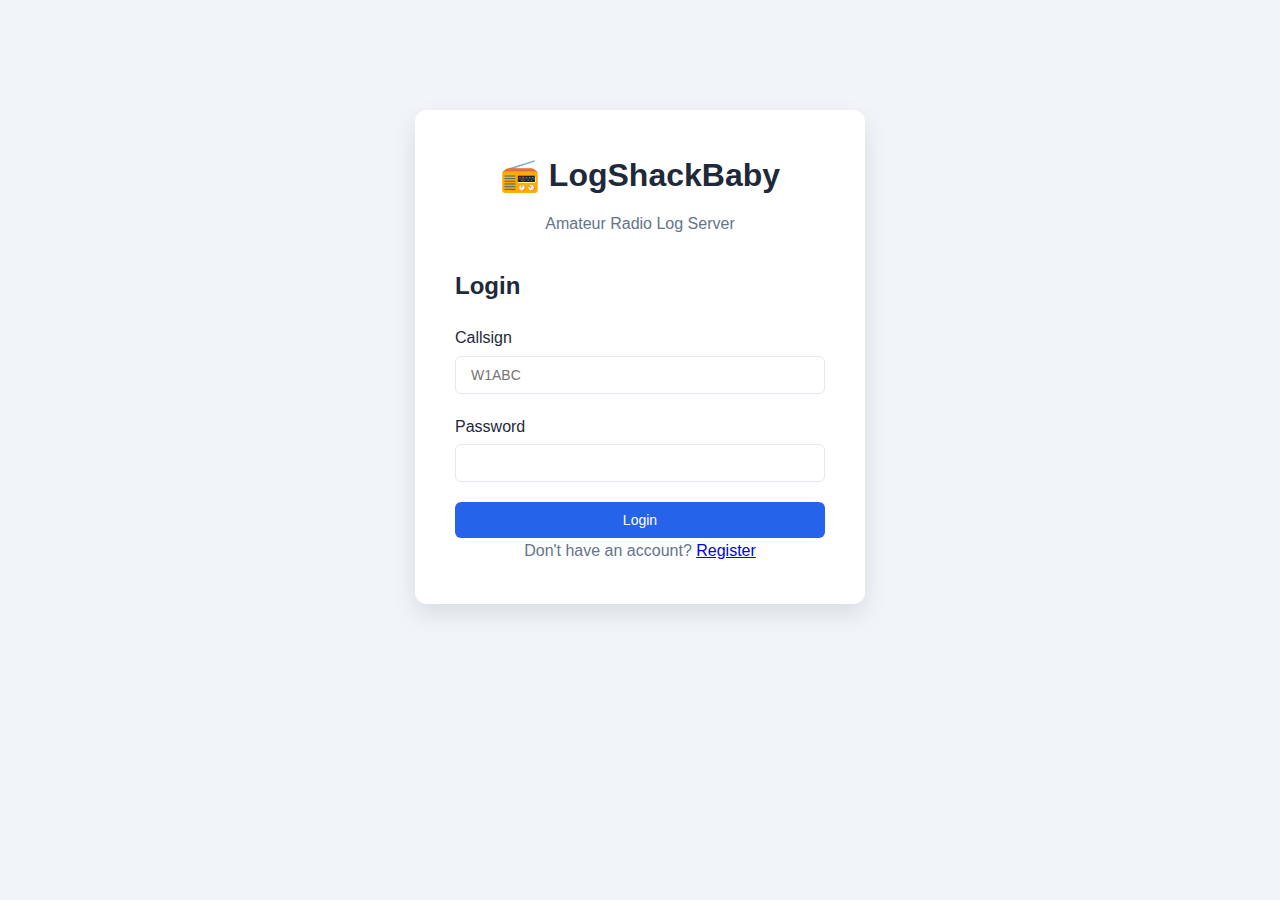
<file: frontend/index.html>
<!DOCTYPE html>
<html lang="en">
<head>
    <meta charset="UTF-8">
    <meta name="viewport" content="width=device-width, initial-scale=1.0">
    <title>LogShackBaby - Amateur Radio Log Server</title>
    <link rel="stylesheet" href="css/style.css">
</head>
<body>
    <div id="app">
        <!-- Navigation -->
        <nav id="navbar" class="navbar hidden">
            <div class="nav-container">
                <div class="nav-brand">
                    <span class="radio-icon">📻</span>
                    <span class="brand-name">LogShackBaby</span>
                </div>
                <div class="nav-user">
                    <span id="nav-callsign"></span>
                    <button id="logout-btn" class="btn btn-secondary">Logout</button>
                </div>
            </div>
        </nav>

        <!-- Login Screen -->
        <div id="login-screen" class="screen active">
            <div class="container">
                <div class="auth-box">
                    <div class="header">
                        <h1><span class="radio-icon">📻</span> LogShackBaby</h1>
                        <p>Amateur Radio Log Server</p>
                    </div>

                    <div id="login-form-container">
                        <h2>Login</h2>
                        <form id="login-form">
                            <div class="form-group">
                                <label>Callsign</label>
                                <input type="text" id="login-callsign" required placeholder="W1ABC">
                            </div>
                            <div class="form-group">
                                <label>Password</label>
                                <input type="password" id="login-password" required>
                            </div>
                            <button type="submit" class="btn btn-primary btn-block">Login</button>
                        </form>
                        <p class="text-center">
                            Don't have an account? 
                            <a href="#" id="show-register">Register</a>
                        </p>
                    </div>

                    <div id="mfa-verify-container" class="hidden">
                        <h2>Two-Factor Authentication</h2>
                        <p>Enter the 6-digit code from your authenticator app</p>
                        <form id="mfa-verify-form">
                            <div class="form-group">
                                <label>Authentication Code</label>
                                <input type="text" id="mfa-verify-code" required maxlength="6" pattern="[0-9]{6}" placeholder="000000">
                            </div>
                            <button type="submit" class="btn btn-primary btn-block">Verify</button>
                        </form>
                    </div>
                </div>
            </div>
        </div>

        <!-- Register Screen -->
        <div id="register-screen" class="screen">
            <div class="container">
                <div class="auth-box">
                    <div class="header">
                        <h1><span class="radio-icon">📻</span> LogShackBaby</h1>
                        <p>Create Your Account</p>
                    </div>

                    <form id="register-form">
                        <div class="form-group">
                            <label>Callsign *</label>
                            <input type="text" id="register-callsign" required placeholder="W1ABC">
                        </div>
                        <div class="form-group">
                            <label>Email *</label>
                            <input type="email" id="register-email" required placeholder="your@email.com">
                        </div>
                        <div class="form-group">
                            <label>Password *</label>
                            <input type="password" id="register-password" required minlength="8">
                        </div>
                        <div class="form-group">
                            <label>Confirm Password *</label>
                            <input type="password" id="register-password-confirm" required minlength="8">
                        </div>
                        <button type="submit" class="btn btn-primary btn-block">Register</button>
                    </form>
                    <p class="text-center">
                        Already have an account? 
                        <a href="#" id="show-login">Login</a>
                    </p>
                </div>
            </div>
        </div>

        <!-- Dashboard Screen -->
        <div id="dashboard-screen" class="screen">
            <div class="container">
                <div class="dashboard">
                    <div class="tabs">
                        <button class="tab active" data-tab="logs">My Logs</button>
                        <button class="tab" data-tab="upload">Upload</button>
                        <button class="tab" data-tab="api-keys">API Keys</button>
                        <button class="tab" data-tab="settings">Settings</button>
                    </div>

                    <!-- Logs Tab -->
                    <div id="logs-tab" class="tab-content active">
                        <h2>My Logbook</h2>
                        
                        <div class="stats-grid">
                            <div class="stat-card">
                                <div class="stat-value" id="stat-total-qsos">0</div>
                                <div class="stat-label">Total QSOs</div>
                            </div>
                            <div class="stat-card">
                                <div class="stat-value" id="stat-unique-calls">0</div>
                                <div class="stat-label">Unique Callsigns</div>
                            </div>
                            <div class="stat-card">
                                <div class="stat-value" id="stat-bands">0</div>
                                <div class="stat-label">Bands Worked</div>
                            </div>
                            <div class="stat-card">
                                <div class="stat-value" id="stat-modes">0</div>
                                <div class="stat-label">Modes Used</div>
                            </div>
                        </div>

                        <div class="filters">
                            <input type="text" id="filter-callsign" placeholder="Filter by callsign...">
                            <select id="filter-band">
                                <option value="">All Bands</option>
                            </select>
                            <select id="filter-mode">
                                <option value="">All Modes</option>
                            </select>
                            <button id="apply-filters" class="btn btn-primary">Apply</button>
                            <button id="export-logs-btn" class="btn btn-secondary">📥 Export ADIF</button>
                        </div>

                        <div class="table-container">
                            <table id="logs-table">
                                <thead>
                                    <tr>
                                        <th>Date</th>
                                        <th>Time</th>
                                        <th>Callsign</th>
                                        <th>Band</th>
                                        <th>Mode</th>
                                        <th>RST Sent</th>
                                        <th>RST Rcvd</th>
                                        <th>Grid</th>
                                    </tr>
                                </thead>
                                <tbody id="logs-tbody">
                                    <tr>
                                        <td colspan="8" class="text-center">Loading...</td>
                                    </tr>
                                </tbody>
                            </table>
                        </div>

                        <div class="pagination" id="logs-pagination"></div>
                    </div>

                    <!-- Upload Tab -->
                    <div id="upload-tab" class="tab-content">
                        <h2>Upload ADIF Log</h2>
                        
                        <div class="upload-section">
                            <div class="upload-instructions">
                                <h3>How to Upload</h3>
                                <ol>
                                    <li>Export your log from your logging software in ADIF format (.adi or .adif)</li>
                                    <li>Click "Choose File" below and select your ADIF file</li>
                                    <li>Click "Upload" - duplicates will be automatically skipped</li>
                                </ol>
                                <p class="note">Maximum file size: 16MB</p>
                            </div>

                            <div class="upload-form">
                                <input type="file" id="adif-file" accept=".adi,.adif" class="file-input">
                                <button id="upload-btn" class="btn btn-primary btn-block">Upload ADIF File</button>
                            </div>

                            <div id="upload-result" class="hidden"></div>
                        </div>

                        <h3>Upload History</h3>
                        <div class="table-container">
                            <table id="uploads-table">
                                <thead>
                                    <tr>
                                        <th>Filename</th>
                                        <th>Date</th>
                                        <th>Total</th>
                                        <th>New</th>
                                        <th>Duplicates</th>
                                        <th>Status</th>
                                    </tr>
                                </thead>
                                <tbody id="uploads-tbody">
                                    <tr>
                                        <td colspan="6" class="text-center">No uploads yet</td>
                                    </tr>
                                </tbody>
                            </table>
                        </div>
                    </div>

                    <!-- API Keys Tab -->
                    <div id="api-keys-tab" class="tab-content">
                        <h2>API Keys</h2>
                        
                        <div class="api-info">
                            <p>API keys allow you to upload logs programmatically. Keep your keys secure!</p>
                            <p><strong>Upload Endpoint:</strong> <code>POST /api/logs/upload</code></p>
                            <p><strong>Header:</strong> <code>X-API-Key: your-api-key-here</code></p>
                        </div>

                        <button id="create-api-key-btn" class="btn btn-primary">Create New API Key</button>

                        <div id="new-api-key-display" class="hidden">
                            <div class="alert alert-success">
                                <strong>Your new API key (save it now - you won't see it again):</strong>
                                <div class="api-key-display">
                                    <code id="new-api-key-value"></code>
                                    <button id="copy-api-key" class="btn btn-secondary btn-small">Copy</button>
                                </div>
                            </div>
                        </div>

                        <div class="table-container">
                            <table id="api-keys-table">
                                <thead>
                                    <tr>
                                        <th>Prefix</th>
                                        <th>Description</th>
                                        <th>Created</th>
                                        <th>Last Used</th>
                                        <th>Actions</th>
                                    </tr>
                                </thead>
                                <tbody id="api-keys-tbody">
                                    <tr>
                                        <td colspan="5" class="text-center">Loading...</td>
                                    </tr>
                                </tbody>
                            </table>
                        </div>
                    </div>

                    <!-- Settings Tab -->
                    <div id="settings-tab" class="tab-content">
                        <h2>Settings</h2>
                        
                        <div class="settings-section">
                            <h3>Two-Factor Authentication</h3>
                            
                            <div id="mfa-disabled" class="hidden">
                                <p>Protect your account with two-factor authentication using apps like Google Authenticator, Authy, or Microsoft Authenticator.</p>
                                <button id="enable-mfa-btn" class="btn btn-primary">Enable 2FA</button>
                            </div>

                            <div id="mfa-setup" class="hidden">
                                <p>Scan this QR code with your authenticator app:</p>
                                <div id="mfa-qr-code"></div>
                                <p>Or enter this secret manually: <code id="mfa-secret"></code></p>
                                <form id="mfa-enable-form">
                                    <div class="form-group">
                                        <label>Enter verification code:</label>
                                        <input type="text" id="mfa-enable-code" required maxlength="6" pattern="[0-9]{6}">
                                    </div>
                                    <button type="submit" class="btn btn-primary">Verify & Enable</button>
                                    <button type="button" id="cancel-mfa-setup" class="btn btn-secondary">Cancel</button>
                                </form>
                            </div>

                            <div id="mfa-enabled" class="hidden">
                                <p class="success">✓ Two-factor authentication is enabled</p>
                                <button id="disable-mfa-btn" class="btn btn-danger">Disable 2FA</button>
                            </div>
                        </div>
                    </div>
                </div>
            </div>
        </div>

        <!-- Messages -->
        <div id="message-container"></div>
    </div>

    <script src="js/app.js"></script>
</body>
</html>
</file>
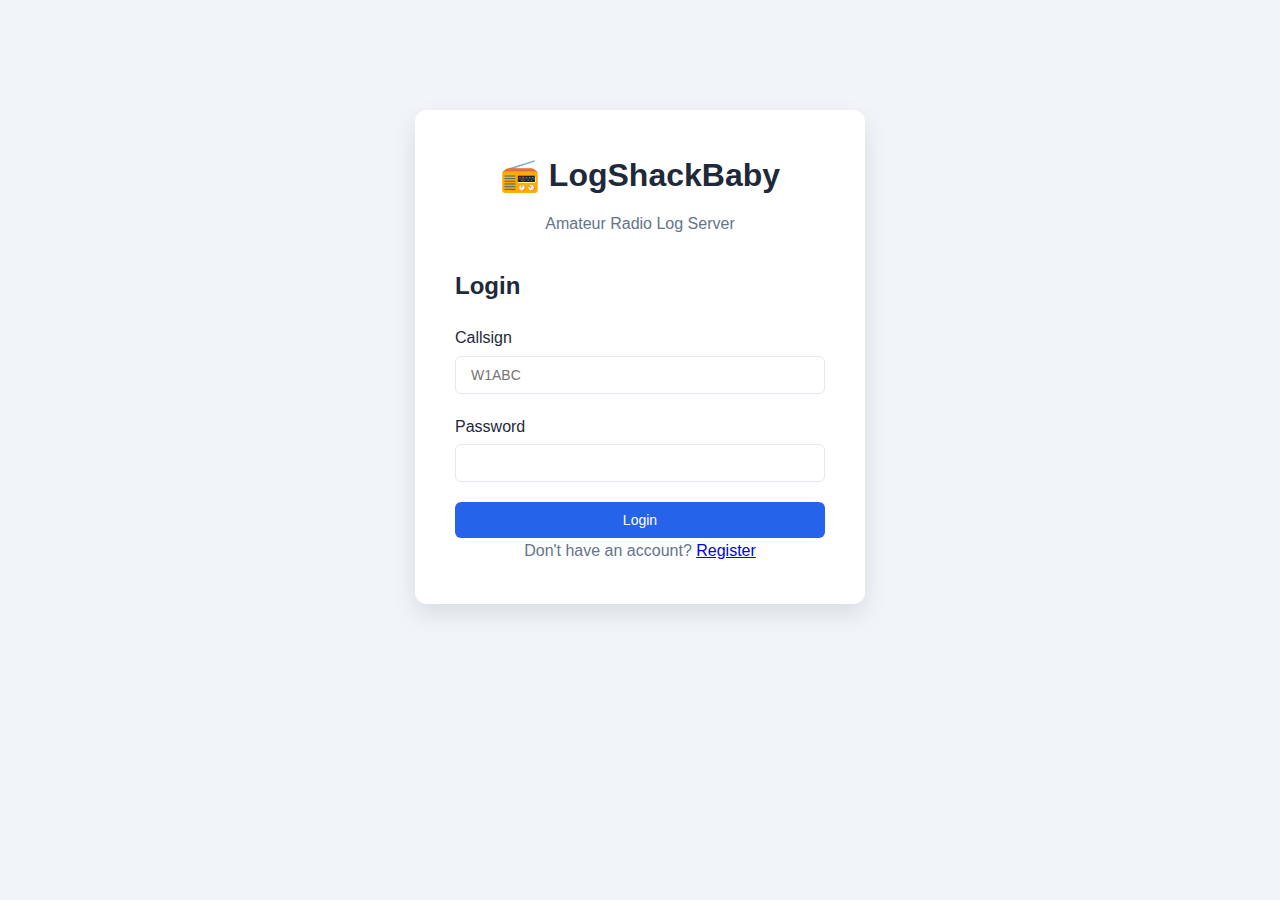
<file: frontend/contest.html>
<!DOCTYPE html>
<html lang="en">
<head>
    <meta charset="UTF-8">
    <meta name="viewport" content="width=device-width, initial-scale=1.0">
    <title>Contest Management - LogShackBaby</title>
    <link rel="stylesheet" href="css/style.css">
    <style>
        .contest-grid {
            display: grid;
            grid-template-columns: repeat(auto-fill, minmax(300px, 1fr));
            gap: 20px;
            margin-top: 20px;
        }
        .contest-card {
            border: 1px solid #ddd;
            border-radius: 8px;
            padding: 20px;
            background: white;
        }
        .contest-card h3 {
            margin-top: 0;
        }
        .contest-dates {
            font-size: 0.9em;
            color: #666;
        }
        .contest-actions {
            margin-top: 15px;
            display: flex;
            gap: 10px;
        }
        .status-badge {
            display: inline-block;
            padding: 4px 8px;
            border-radius: 4px;
            font-size: 0.85em;
        }
        .status-active {
            background: #4CAF50;
            color: white;
        }
        .status-inactive {
            background: #999;
            color: white;
        }
        .modal {
            display: none;
            position: fixed;
            z-index: 1000;
            left: 0;
            top: 0;
            width: 100%;
            height: 100%;
            background-color: rgba(0,0,0,0.5);
        }
        .modal-content {
            background-color: #fefefe;
            margin: 5% auto;
            padding: 30px;
            border: 1px solid #888;
            border-radius: 8px;
            width: 90%;
            max-width: 600px;
            max-height: 80vh;
            overflow-y: auto;
        }
        .form-group {
            margin-bottom: 15px;
        }
        .form-group label {
            display: block;
            margin-bottom: 5px;
            font-weight: bold;
        }
        .form-group input,
        .form-group textarea,
        .form-group select {
            width: 100%;
            padding: 8px;
            border: 1px solid #ddd;
            border-radius: 4px;
        }
        .form-group textarea {
            min-height: 80px;
            resize: vertical;
        }
        .btn {
            padding: 10px 20px;
            border: none;
            border-radius: 4px;
            cursor: pointer;
            font-size: 1em;
        }
        .btn-primary {
            background: #2196F3;
            color: white;
        }
        .btn-secondary {
            background: #999;
            color: white;
        }
        .btn-danger {
            background: #f44336;
            color: white;
        }
        .btn-success {
            background: #4CAF50;
            color: white;
        }
        .btn:hover {
            opacity: 0.9;
        }
        .close {
            color: #aaa;
            float: right;
            font-size: 28px;
            font-weight: bold;
            cursor: pointer;
        }
        .close:hover {
            color: #000;
        }
    </style>
</head>
<body>
    <div class="container">
        <header>
            <h1>Contest Management</h1>
            <div class="user-info">
                <span id="userCallsign"></span>
                <button onclick="logout()" class="btn btn-secondary">Logout</button>
            </div>
        </header>

        <nav>
            <a href="index.html">Home</a>
            <a href="contest.html" class="active">Manage Contests</a>
            <a href="leaderboard.html">Leaderboards</a>
        </nav>

        <main>
            <div id="accessDenied" style="display: none;">
                <h2>Access Denied</h2>
                <p>You need contestadmin role to manage contests.</p>
                <a href="leaderboard.html" class="btn btn-primary">View Leaderboards</a>
            </div>

            <div id="contestManagement">
                <div style="display: flex; justify-content: space-between; align-items: center; margin-bottom: 20px;">
                    <h2>Your Contests</h2>
                    <button onclick="showCreateModal()" class="btn btn-primary">Create New Contest</button>
                </div>

                <div id="contestList" class="contest-grid">
                    <p>Loading contests...</p>
                </div>
            </div>
        </main>
    </div>

    <!-- Create/Edit Contest Modal -->
    <div id="contestModal" class="modal">
        <div class="modal-content">
            <span class="close" onclick="closeModal()">&times;</span>
            <h2 id="modalTitle">Create New Contest</h2>
            <form id="contestForm">
                <input type="hidden" id="contestId">
                
                <div class="form-group">
                    <label for="contestName">Contest Name *</label>
                    <input type="text" id="contestName" required>
                </div>

                <div class="form-group">
                    <label for="contestDescription">Description</label>
                    <textarea id="contestDescription"></textarea>
                </div>

                <div class="form-group">
                    <label for="startDate">Start Date *</label>
                    <input type="datetime-local" id="startDate" required>
                </div>

                <div class="form-group">
                    <label for="endDate">End Date *</label>
                    <input type="datetime-local" id="endDate" required>
                </div>

                <div class="form-group">
                    <label for="qsoPoints">Base QSO Points</label>
                    <input type="number" id="qsoPoints" value="1" min="0" step="0.1">
                </div>

                <div class="form-group">
                    <label for="isActive">Status</label>
                    <select id="isActive">
                        <option value="true">Active</option>
                        <option value="false">Inactive</option>
                    </select>
                </div>

                <div style="margin-top: 20px; display: flex; gap: 10px;">
                    <button type="submit" class="btn btn-primary">Save Contest</button>
                    <button type="button" onclick="closeModal()" class="btn btn-secondary">Cancel</button>
                </div>
            </form>
        </div>
    </div>

    <script src="js/contest.js"></script>
</body>
</html>
</file>
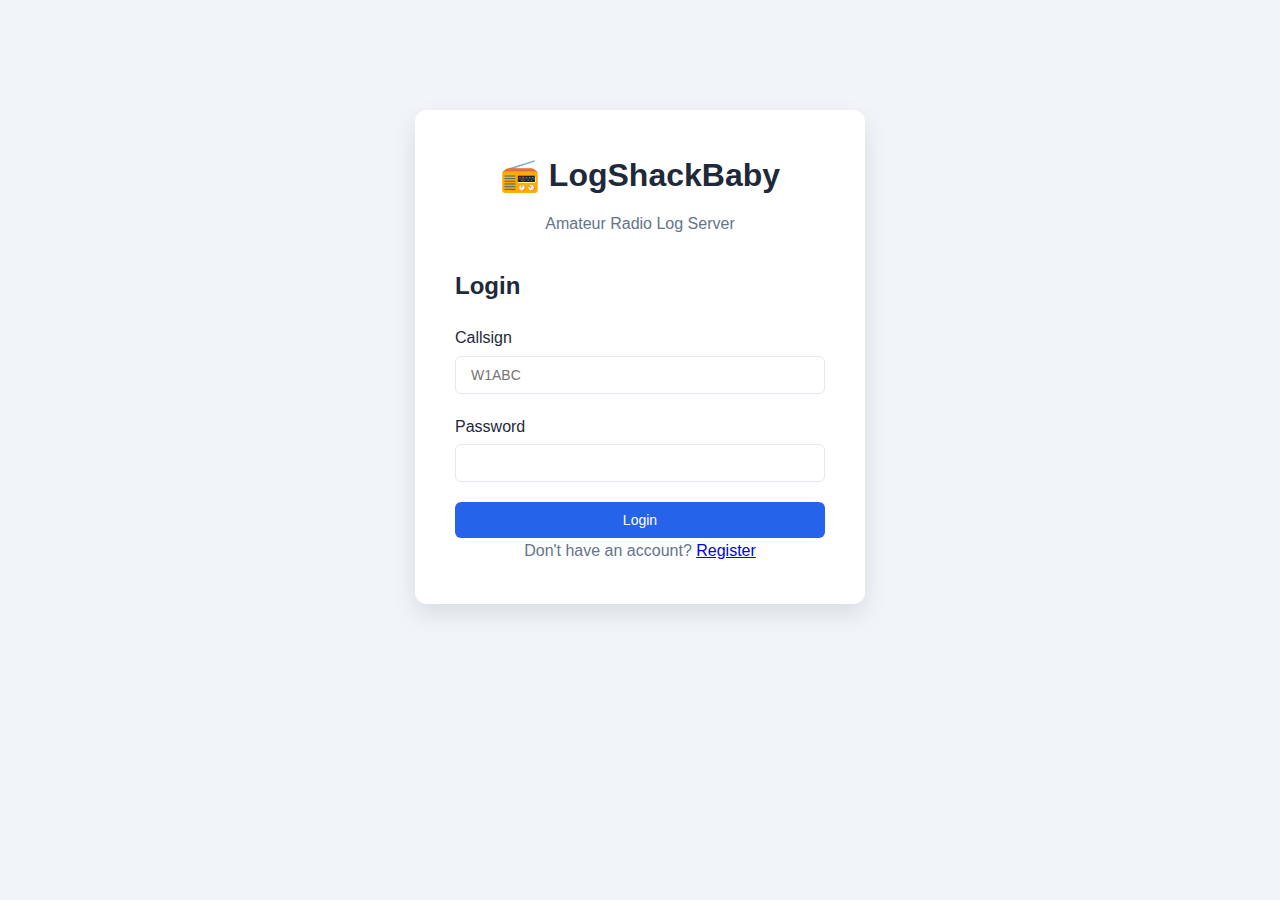
<file: frontend/leaderboard.html>
<!DOCTYPE html>
<html lang="en">
<head>
    <meta charset="UTF-8">
    <meta name="viewport" content="width=device-width, initial-scale=1.0">
    <title>Contest Leaderboards - LogShackBaby</title>
    <link rel="stylesheet" href="css/style.css">
    <style>
        .contest-selector {
            margin: 20px 0;
            padding: 20px;
            background: #f5f5f5;
            border-radius: 8px;
        }
        .contest-selector select {
            width: 100%;
            padding: 10px;
            font-size: 1em;
            border: 1px solid #ddd;
            border-radius: 4px;
        }
        .leaderboard-container {
            margin-top: 30px;
        }
        .contest-info {
            background: white;
            padding: 20px;
            border-radius: 8px;
            margin-bottom: 20px;
            box-shadow: 0 2px 4px rgba(0,0,0,0.1);
        }
        .leaderboard-table {
            width: 100%;
            background: white;
            border-collapse: collapse;
            border-radius: 8px;
            overflow: hidden;
            box-shadow: 0 2px 4px rgba(0,0,0,0.1);
        }
        .leaderboard-table th {
            background: #2196F3;
            color: white;
            padding: 15px;
            text-align: left;
            font-weight: bold;
        }
        .leaderboard-table td {
            padding: 12px 15px;
            border-bottom: 1px solid #ddd;
        }
        .leaderboard-table tr:hover {
            background: #f5f5f5;
            cursor: pointer;
        }
        .rank-1 {
            background: #FFD700 !important;
            font-weight: bold;
        }
        .rank-2 {
            background: #C0C0C0 !important;
            font-weight: bold;
        }
        .rank-3 {
            background: #CD7F32 !important;
            font-weight: bold;
        }
        .medal {
            font-size: 1.2em;
            margin-right: 5px;
        }
        .detail-modal {
            display: none;
            position: fixed;
            z-index: 1000;
            left: 0;
            top: 0;
            width: 100%;
            height: 100%;
            background-color: rgba(0,0,0,0.5);
        }
        .detail-modal-content {
            background-color: #fefefe;
            margin: 5% auto;
            padding: 30px;
            border: 1px solid #888;
            border-radius: 8px;
            width: 90%;
            max-width: 800px;
            max-height: 80vh;
            overflow-y: auto;
        }
        .qso-list {
            margin-top: 20px;
        }
        .qso-item {
            padding: 10px;
            border-bottom: 1px solid #eee;
            display: grid;
            grid-template-columns: 1fr 1fr 1fr 1fr auto;
            gap: 10px;
        }
        .qso-item:hover {
            background: #f5f5f5;
        }
        .close {
            color: #aaa;
            float: right;
            font-size: 28px;
            font-weight: bold;
            cursor: pointer;
        }
        .close:hover {
            color: #000;
        }
        .btn {
            padding: 10px 20px;
            border: none;
            border-radius: 4px;
            cursor: pointer;
            font-size: 1em;
            text-decoration: none;
            display: inline-block;
        }
        .btn-primary {
            background: #2196F3;
            color: white;
        }
        .btn-secondary {
            background: #999;
            color: white;
        }
        .empty-state {
            text-align: center;
            padding: 40px;
            color: #999;
        }
    </style>
</head>
<body>
    <div class="container">
        <header>
            <h1>Contest Leaderboards</h1>
            <div class="user-info">
                <span id="userCallsign"></span>
                <button onclick="logout()" class="btn btn-secondary">Logout</button>
            </div>
        </header>

        <nav>
            <a href="index.html">Home</a>
            <a href="contest.html" id="contestManageLink" style="display: none;">Manage Contests</a>
            <a href="leaderboard.html" class="active">Leaderboards</a>
        </nav>

        <main>
            <div class="contest-selector">
                <label for="contestSelect"><strong>Select Contest:</strong></label>
                <select id="contestSelect" onchange="loadLeaderboard()">
                    <option value="">Loading contests...</option>
                </select>
            </div>

            <div id="leaderboardContainer" class="leaderboard-container" style="display: none;">
                <div class="contest-info">
                    <h2 id="contestName"></h2>
                    <p id="contestDescription"></p>
                    <p><strong>Duration:</strong> <span id="contestDates"></span></p>
                </div>

                <div id="leaderboardContent">
                    <table class="leaderboard-table">
                        <thead>
                            <tr>
                                <th style="width: 80px;">Rank</th>
                                <th>Callsign</th>
                                <th style="width: 150px;">QSOs</th>
                                <th style="width: 150px;">Points</th>
                            </tr>
                        </thead>
                        <tbody id="leaderboardBody">
                            <tr>
                                <td colspan="4" class="empty-state">Loading...</td>
                            </tr>
                        </tbody>
                    </table>
                </div>
            </div>

            <div id="emptyState" class="empty-state" style="display: none;">
                <h3>No contests available</h3>
                <p>Check back later or contact your club administrator.</p>
            </div>
        </main>
    </div>

    <!-- Detail Modal -->
    <div id="detailModal" class="detail-modal">
        <div class="detail-modal-content">
            <span class="close" onclick="closeDetailModal()">&times;</span>
            <h2><span id="detailCallsign"></span> - Contest Details</h2>
            <div style="margin: 20px 0;">
                <p><strong>Total QSOs:</strong> <span id="detailQsoCount"></span></p>
                <p><strong>Total Points:</strong> <span id="detailTotalPoints"></span></p>
            </div>
            <h3>QSO Log</h3>
            <div id="detailQsoList" class="qso-list">
                Loading...
            </div>
        </div>
    </div>

    <script src="js/leaderboard.js"></script>
</body>
</html>
</file>
<file: frontend/css/style.css>
:root {
    --primary-color: #2563eb;
    --primary-dark: #1e40af;
    --secondary-color: #64748b;
    --success-color: #10b981;
    --danger-color: #ef4444;
    --background: #f1f5f9;
    --card-background: #ffffff;
    --text-primary: #1e293b;
    --text-secondary: #64748b;
    --border-color: #e2e8f0;
    --shadow: 0 1px 3px rgba(0, 0, 0, 0.1);
    --shadow-lg: 0 10px 25px rgba(0, 0, 0, 0.1);
}

* {
    margin: 0;
    padding: 0;
    box-sizing: border-box;
}

body {
    font-family: -apple-system, BlinkMacSystemFont, 'Segoe UI', Roboto, Oxygen, Ubuntu, Cantarell, sans-serif;
    background: var(--background);
    color: var(--text-primary);
    line-height: 1.6;
}

/* Utilities */
.hidden {
    display: none !important;
}

.text-center {
    text-align: center;
}

.container {
    max-width: 1200px;
    margin: 0 auto;
    padding: 20px;
}

/* Navigation */
.navbar {
    background: var(--card-background);
    box-shadow: var(--shadow);
    padding: 15px 0;
    position: sticky;
    top: 0;
    z-index: 100;
}

.nav-container {
    max-width: 1200px;
    margin: 0 auto;
    padding: 0 20px;
    display: flex;
    justify-content: space-between;
    align-items: center;
}

.nav-brand {
    display: flex;
    align-items: center;
    gap: 10px;
    font-size: 24px;
    font-weight: bold;
}

.radio-icon {
    font-size: 32px;
}

.brand-name {
    color: var(--primary-color);
}

.nav-user {
    display: flex;
    align-items: center;
    gap: 15px;
}

#nav-callsign {
    font-weight: bold;
    color: var(--text-primary);
}

/* Buttons */
.btn {
    padding: 10px 20px;
    border: none;
    border-radius: 6px;
    font-size: 14px;
    font-weight: 500;
    cursor: pointer;
    transition: all 0.2s;
    text-decoration: none;
    display: inline-block;
}

.btn-primary {
    background: var(--primary-color);
    color: white;
}

.btn-primary:hover {
    background: var(--primary-dark);
}

.btn-secondary {
    background: var(--secondary-color);
    color: white;
}

.btn-secondary:hover {
    background: #475569;
}

.btn-danger {
    background: var(--danger-color);
    color: white;
}

.btn-danger:hover {
    background: #dc2626;
}

.btn-block {
    width: 100%;
    display: block;
}

.btn-small {
    padding: 5px 10px;
    font-size: 12px;
}

/* Screens */
.screen {
    display: none;
    min-height: calc(100vh - 70px);
    padding: 40px 0;
}

.screen.active {
    display: block;
}

/* Auth Box */
.auth-box {
    max-width: 450px;
    margin: 50px auto;
    background: var(--card-background);
    border-radius: 12px;
    padding: 40px;
    box-shadow: var(--shadow-lg);
}

.auth-box .header {
    text-align: center;
    margin-bottom: 30px;
}

.auth-box h1 {
    font-size: 32px;
    margin-bottom: 10px;
}

.auth-box h2 {
    font-size: 24px;
    margin-bottom: 20px;
    color: var(--text-primary);
}

.auth-box p {
    color: var(--text-secondary);
}

/* Forms */
.form-group {
    margin-bottom: 20px;
}

.form-group label {
    display: block;
    margin-bottom: 5px;
    font-weight: 500;
    color: var(--text-primary);
}

.form-group input,
.form-group select {
    width: 100%;
    padding: 10px 15px;
    border: 1px solid var(--border-color);
    border-radius: 6px;
    font-size: 14px;
    transition: border-color 0.2s;
}

.form-group input:focus,
.form-group select:focus {
    outline: none;
    border-color: var(--primary-color);
}

.file-input {
    display: block;
    width: 100%;
    padding: 10px;
    margin-bottom: 15px;
    border: 2px dashed var(--border-color);
    border-radius: 6px;
    cursor: pointer;
}

/* Dashboard */
.dashboard {
    background: var(--card-background);
    border-radius: 12px;
    box-shadow: var(--shadow);
    overflow: hidden;
}

.tabs {
    display: flex;
    border-bottom: 1px solid var(--border-color);
    background: var(--background);
}

.tab {
    flex: 1;
    padding: 15px 20px;
    border: none;
    background: transparent;
    font-size: 14px;
    font-weight: 500;
    cursor: pointer;
    color: var(--text-secondary);
    transition: all 0.2s;
}

.tab:hover {
    background: var(--card-background);
}

.tab.active {
    color: var(--primary-color);
    border-bottom: 2px solid var(--primary-color);
    background: var(--card-background);
}

.tab-content {
    display: none;
    padding: 30px;
}

.tab-content.active {
    display: block;
}

/* Subtabs */
.subtabs {
    display: flex;
    gap: 0;
    border-bottom: 1px solid #ddd;
    margin-bottom: 20px;
}

.subtab {
    padding: 10px 20px;
    border: none;
    background: none;
    cursor: pointer;
    color: var(--text-secondary);
    transition: all 0.2s;
    border-bottom: 2px solid transparent;
}

.subtab:hover {
    background: var(--card-background);
}

.subtab.active {
    color: var(--primary-color);
    border-bottom: 2px solid var(--primary-color);
    background: var(--card-background);
}


.tab-content h2 {
    margin-bottom: 20px;
    color: var(--text-primary);
}

.tab-content h3 {
    margin-top: 30px;
    margin-bottom: 15px;
    color: var(--text-primary);
}

/* Stats Grid */
.stats-grid {
    display: grid;
    grid-template-columns: repeat(auto-fit, minmax(200px, 1fr));
    gap: 20px;
    margin-bottom: 30px;
}

.stat-card {
    background: var(--background);
    padding: 20px;
    border-radius: 8px;
    text-align: center;
}

.stat-value {
    font-size: 36px;
    font-weight: bold;
    color: var(--primary-color);
}

.stat-label {
    font-size: 14px;
    color: var(--text-secondary);
    margin-top: 5px;
}

/* Filters */
.filters {
    display: flex;
    gap: 10px;
    margin-bottom: 20px;
}

.filters input,
.filters select {
    padding: 8px 12px;
    border: 1px solid var(--border-color);
    border-radius: 6px;
    font-size: 14px;
}

.filters input {
    flex: 1;
}

/* Tables */
.table-container {
    overflow-x: auto;
    margin: 20px 0;
}

table {
    width: 100%;
    border-collapse: collapse;
}

thead {
    background: var(--background);
}

th {
    padding: 12px;
    text-align: left;
    font-weight: 600;
    color: var(--text-primary);
    border-bottom: 2px solid var(--border-color);
}

td {
    padding: 12px;
    border-bottom: 1px solid var(--border-color);
}

tbody tr:hover {
    background: var(--background);
}

/* Pagination */
.pagination {
    display: flex;
    justify-content: center;
    gap: 10px;
    margin-top: 20px;
}

.pagination button {
    padding: 8px 12px;
    border: 1px solid var(--border-color);
    background: white;
    border-radius: 6px;
    cursor: pointer;
}

.pagination button:hover:not(:disabled) {
    background: var(--background);
}

.pagination button:disabled {
    opacity: 0.5;
    cursor: not-allowed;
}

.pagination button.active {
    background: var(--primary-color);
    color: white;
    border-color: var(--primary-color);
}

/* Upload Section */
.upload-section {
    background: var(--background);
    padding: 20px;
    border-radius: 8px;
    margin-bottom: 30px;
}

.upload-instructions {
    margin-bottom: 20px;
}

.upload-instructions ol {
    margin-left: 20px;
    margin-top: 10px;
}

.upload-instructions li {
    margin-bottom: 5px;
}

.note {
    color: var(--text-secondary);
    font-size: 14px;
    margin-top: 10px;
}

.upload-form {
    margin-top: 20px;
}

/* API Info */
.api-info {
    background: var(--background);
    padding: 20px;
    border-radius: 8px;
    margin-bottom: 20px;
}

.api-info code {
    background: var(--card-background);
    padding: 2px 6px;
    border-radius: 4px;
    font-family: 'Courier New', monospace;
    font-size: 13px;
}

.api-key-display {
    display: flex;
    align-items: center;
    gap: 10px;
    margin-top: 10px;
}

.api-key-display code {
    flex: 1;
    padding: 10px;
    background: var(--background);
    border-radius: 6px;
    font-size: 12px;
    word-break: break-all;
}

/* Settings Section */
.settings-section {
    background: var(--background);
    padding: 20px;
    border-radius: 8px;
    margin-bottom: 20px;
}

#mfa-qr-code {
    text-align: center;
    margin: 20px 0;
}

#mfa-qr-code img {
    max-width: 250px;
    border: 1px solid var(--border-color);
    border-radius: 8px;
    padding: 10px;
    background: white;
}

/* Alerts */
.alert {
    padding: 15px;
    border-radius: 6px;
    margin-bottom: 20px;
}

.alert-success {
    background: #d1fae5;
    color: #065f46;
    border: 1px solid #10b981;
}

.alert-error {
    background: #fee2e2;
    color: #991b1b;
    border: 1px solid #ef4444;
}

.success {
    color: var(--success-color);
    font-weight: 500;
}

/* Messages */
#message-container {
    position: fixed;
    top: 20px;
    right: 20px;
    z-index: 1000;
    max-width: 400px;
}

.message {
    padding: 15px 20px;
    border-radius: 6px;
    margin-bottom: 10px;
    box-shadow: var(--shadow-lg);
    animation: slideIn 0.3s ease;
}

.message.success {
    background: var(--success-color);
    color: white;
}

.message.error {
    background: var(--danger-color);
    color: white;
}

.message.info {
    background: var(--primary-color);
    color: white;
}

@keyframes slideIn {
    from {
        transform: translateX(400px);
        opacity: 0;
    }
    to {
        transform: translateX(0);
        opacity: 1;
    }
}

/* Responsive */
@media (max-width: 768px) {
    .tabs {
        flex-wrap: wrap;
    }
    
    .tab {
        flex: 1 1 50%;
    }
    
    .stats-grid {
        grid-template-columns: repeat(2, 1fr);
    }
    
    .filters {
        flex-direction: column;
    }
    
    .nav-container {
        flex-direction: column;
        gap: 15px;
    }
}

@media (max-width: 480px) {
    .auth-box {
        padding: 20px;
    }
    
    .stats-grid {
        grid-template-columns: 1fr;
    }
}

/* Admin Styles */
.admin-section {
    margin: 30px 0;
    padding: 20px;
    background: white;
    border-radius: 8px;
    box-shadow: 0 2px 8px rgba(0,0,0,0.1);
}

.admin-section h3 {
    margin-top: 0;
    margin-bottom: 20px;
    color: var(--text-color);
}

.form-section {
    margin: 20px 0;
    padding: 20px;
    background: #f5f5f5;
    border-radius: 8px;
}

.form-section h4 {
    margin-top: 0;
}

.badge {
    display: inline-block;
    padding: 4px 12px;
    border-radius: 12px;
    font-size: 0.85em;
    font-weight: 600;
    text-transform: uppercase;
}

.badge-user {
    background: #e3f2fd;
    color: #1976d2;
}

.badge-contestadmin {
    background: #e8f5e9;
    color: #388e3c;
}

.badge-logadmin {
    background: #fff3e0;
    color: #f57c00;
}

.badge-sysop {
    background: #f3e5f5;
    color: #7b1fa2;
}

.btn-sm {
    padding: 6px 12px;
    font-size: 0.9em;
}

table {
    width: 100%;
    border-collapse: collapse;
    margin: 20px 0;
}

table thead {
    background: var(--primary-color);
    color: white;
}

table th,
table td {
    padding: 12px;
    text-align: left;
    border-bottom: 1px solid #ddd;
}

table tbody tr:hover {
    background: #f5f5f5;
}
/* Subtab Content */
.subtab-content {
    display: none;
    padding-top: 20px;
}

.subtab-content.active {
    display: block;
}

/* Report Generator */
.report-config {
    background: white;
    padding: 20px;
    border-radius: 4px;
    margin-bottom: 20px;
}

#additional-fields-container {
    margin-top: 20px;
    padding-top: 15px;
    border-top: 1px solid #e0e0e0;
}

#additional-fields-container h5 {
    margin-bottom: 10px;
    color: var(--text-secondary);
    font-size: 0.95em;
}

.field-grid {
    display: grid;
    grid-template-columns: repeat(auto-fill, minmax(200px, 1fr));
    gap: 10px;
    margin-top: 10px;
}

.field-grid label {
    display: flex;
    align-items: center;
    gap: 8px;
    padding: 5px;
    cursor: pointer;
}

.field-grid input[type="checkbox"] {
    cursor: pointer;
}

.form-grid {
    display: grid;
    grid-template-columns: repeat(auto-fit, minmax(250px, 1fr));
    gap: 15px;
    margin-top: 10px;
}

#report-results {
    margin-top: 30px;
}

#report-table-container {
    margin-top: 15px;
}
</file>
